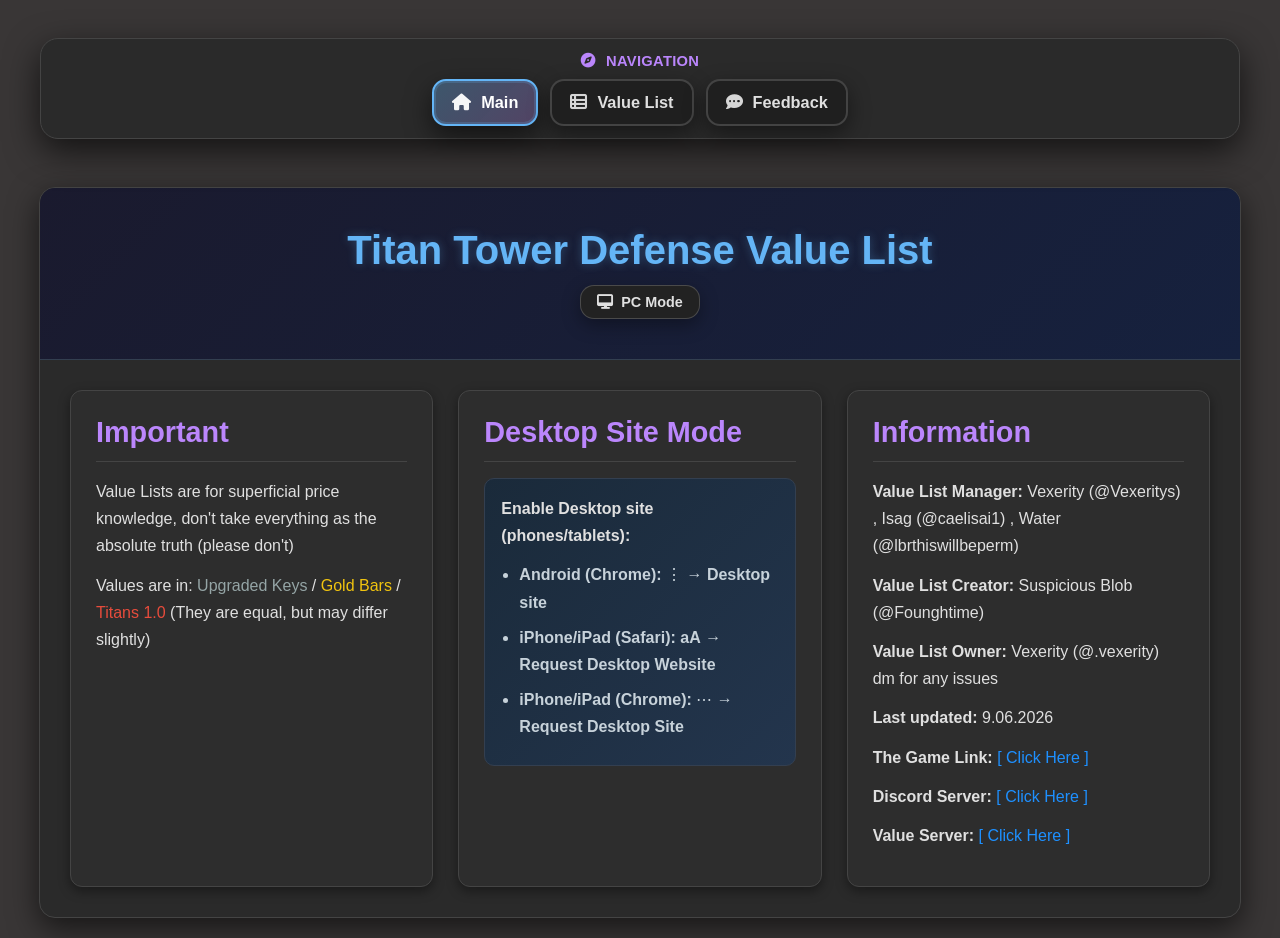
<file: index.html>
<!DOCTYPE html>
<html lang="en">
<head>
  <meta charset="UTF-8" />
  <meta name="viewport" content="width=device-width, initial-scale=1.0" />
  <meta name="description" content="Titan Tower Defense Value List with Relevant Values & Maybe Consistent Updates!" />

  <title>Titan Tower Defense Value List</title>

  <!-- Favicon (favicon.png рядом с index.html) -->
  <link rel="icon" type="image/png" sizes="32x32" href="favicon.png" />
  <link rel="icon" type="image/png" sizes="16x16" href="favicon.png" />
  <link rel="icon" sizes="192x192" href="favicon.png" />
  <link rel="icon" sizes="512x512" href="favicon.png" />
  <link rel="apple-touch-icon" sizes="180x180" href="favicon.png" />
  <meta name="theme-color" content="#16213e" />

  <meta name="google-site-verification" content="0cYgEwDjZgNjyhWVnpCOrVSOcxN9XrNmXDDHt6vcIRE" />

  <!-- Google tag (gtag.js) -->
<script async src="https://www.googletagmanager.com/gtag/js?id=G-3CBQCFTEEB"></script>
<script>
  window.dataLayer = window.dataLayer || [];
  function gtag(){dataLayer.push(arguments);}
  gtag('js', new Date());

  gtag('config', 'G-3CBQCFTEEB');
</script>

  <!-- Font Awesome + Nav CSS -->
  <link rel="stylesheet" href="https://cdnjs.cloudflare.com/ajax/libs/font-awesome/6.5.0/css/all.min.css" />
  <link rel="stylesheet" href="./assets/nav.css" />

  <style>
    /* Основные стили */
    body{
      background:#393636;
      color:#e0e0e0;
      font-family:'Segoe UI', Tahoma, Geneva, Verdana, sans-serif;
      margin:0;
      padding:20px;
    }

    .custom-container{
      max-width:1200px;
      margin:0 auto;
      background:#2a2a2a;
      border-radius:16px;
      box-shadow:0 10px 30px rgba(0,0,0,.6);
      overflow:hidden;
      border:1px solid #444;
    }

    .custom-header{
      background:linear-gradient(135deg,#1a1a2e,#16213e);
      color:#fff;
      padding:40px 30px;
      text-align:center;
      border-bottom:1px solid #333f50;
    }

    .content-section{
      padding:30px;
      display:grid;
      grid-template-columns:repeat(auto-fit, minmax(300px, 1fr));
      gap:25px;
    }

    .card{
      background:#2d2d2d;
      border-radius:12px;
      padding:25px;
      box-shadow:0 4px 12px rgba(0,0,0,.4);
      border:1px solid #444;
      transition:transform .3s ease, box-shadow .3s ease;
    }
    .card:hover{
      transform:translateY(-5px);
      box-shadow:0 8px 20px rgba(0,0,0,.5);
    }

    h1.custom-title{
      font-size:2.5rem;
      color:#64b5f6;
      text-shadow:0 0 10px rgba(100,181,246,.3);
      margin:0 0 10px;
    }

    h2.card-title{
      color:#bb86fc;
      font-size:1.8rem;
      margin:0 0 16px;
      padding-bottom:12px;
      border-bottom:1px solid #444;
      display:flex;
      align-items:center;
      gap:10px;
    }

    .card-content{ line-height:1.7; }
    .card-content p{ margin:0 0 12px; }

    .highlight-box{
      background:linear-gradient(135deg,#1a2a3a,#23354d);
      padding:16px;
      border-radius:10px;
      margin:0;
      border:1px solid #333f50;
    }

    .disclaimer{
      color:#e74c3c;
      font-size:.9rem;
      text-align:center;
      margin:15px 20px 20px;
      padding:10px;
      background:rgba(231,76,60,.1);
      border-radius:8px;
    }

    /* ===== PC MODE BUTTON ===== */
    .pcmode-wrap{
      display:flex;
      justify-content:center;
      margin-top:12px;
    }
    .pcmode-btn{
      background:#222;
      color:#e0e0e0;
      border:1px solid rgba(255,255,255,.18);
      border-radius:14px;
      padding:8px 16px;
      font-weight:600;
      font-size:.9rem;
      cursor:pointer;

      display:inline-flex;
      align-items:center;
      gap:8px;

      box-shadow:0 6px 18px rgba(0,0,0,.35);
      transition:.15s transform,.15s background,.15s border;
      touch-action:manipulation;
    }
    .pcmode-btn:hover{ background:#2c2c2c; }
    .pcmode-btn:active{ transform:scale(.97); }
    .pcmode-btn.active{
      background:linear-gradient(135deg, rgba(100,181,246,.28), rgba(187,134,252,.22));
      border-color:#64b5f6;
      color:#fff;
    }
    @media (prefers-reduced-motion: reduce){
      .pcmode-btn{ transition:none !important; }
      .card{ transition:none !important; }
    }

    /* компактные списки внутри карточек */
    .compact-list{
      margin:10px 0 0;
      padding-left:18px;
    }
    .compact-list li{
      margin:8px 0;
      color:#c7d2da;
    }

    /* Адаптивность (обычный режим) */
    @media (max-width:768px){
      body{ padding:10px; }
      .custom-header{ padding:25px 20px; }
      .content-section{ padding:20px; grid-template-columns:1fr; }
      h1.custom-title{ font-size:2rem; }
    }

    /* =======================================================
       PC MODE: desktop width + x-scroll
       ======================================================= */
    body.pc-mode{
      overflow-x:auto;
      -webkit-overflow-scrolling:touch;
      padding:14px;
    }

    body.pc-mode .custom-container{
      width:1100px !important;
      max-width:none !important;
      margin:12px auto !important;
    }

    body.pc-mode .custom-header{ padding:26px 24px !important; }
    body.pc-mode h1.custom-title{ font-size:2.15rem !important; margin-bottom:6px !important; }
    body.pc-mode .content-section{
      padding:22px !important;
      gap:16px !important;
      grid-template-columns:repeat(4, minmax(0, 1fr)) !important;
    }
    body.pc-mode .card{ padding:16px !important; }
    body.pc-mode h2.card-title{
      font-size:1.35rem !important;
      margin-bottom:12px !important;
      padding-bottom:10px !important;
    }
    body.pc-mode .card-content{ font-size:.98rem !important; line-height:1.55 !important; }

    /* ===== Spacing under shared navigation ===== */
    :root{ --page-gap:16px; }
    .page-wrap{ margin-top:var(--page-gap); }
    .page-wrap > :first-child{ margin-top:0 !important; }
  </style>
</head>

<body>
  <div id="site-nav"></div>
  <script src="./assets/nav.js"></script>

  <main class="page-wrap">
    <div class="custom-container">
      <header class="custom-header">
        <h1 class="custom-title">Titan Tower Defense Value List</h1>

        <div class="pcmode-wrap">
          <button class="pcmode-btn" id="pcmode-btn" type="button" aria-pressed="false">
            <i class="fas fa-desktop"></i> PC Mode
          </button>
        </div>
      </header>

      <div class="content-section">
        <!-- Important -->
        <div class="card">
          <h2 class="card-title">Important</h2>
          <div class="card-content">
            <p>Value Lists are for superficial price knowledge, don't take everything as the absolute truth (please don't)</p>
            <p>
              Values are in:
              <span style="color:#95a5a6;">Upgraded Keys</span> /
              <span style="color:#f1c40f;">Gold Bars</span> /
              <span style="color:#e74c3c;">Titans 1.0</span>
              (They are equal, but may differ slightly)
            </p>
          </div>
        </div>

        <!-- Real PC Mode -->
        <div class="card">
          <h2 class="card-title">Desktop Site Mode</h2>
          <div class="card-content">
            <div class="highlight-box">
              <p><strong>Enable Desktop site (phones/tablets):</strong></p>
              <ul class="compact-list">
                <li><strong>Android (Chrome):</strong> ⋮ → <strong>Desktop site</strong></li>
                <li><strong>iPhone/iPad (Safari):</strong> <strong>aA</strong> → <strong>Request Desktop Website</strong></li>
                <li><strong>iPhone/iPad (Chrome):</strong> ⋯ → <strong>Request Desktop Site</strong></li>
              </ul>
            </div>
          </div>
        </div>

        <!-- Information -->
        <div class="card">
          <h2 class="card-title">Information</h2>
          <div class="card-content">
            <p><strong>Value List Manager:</strong> Vexerity (@Vexeritys) , Isag (@caelisai1) , Water (@lbrthiswillbeperm) </p>
            <p><strong>Value List Creator:</strong> Suspicious Blob (@Founghtime)</p>
            <p><strong>Value List Owner:</strong> Vexerity (@.vexerity) dm for any issues</p>
            <p><strong>Last updated:</strong> 9.06.2026</p>
            <p>
              <strong>The Game Link:</strong>
              <a href="https://www.roblox.com/games/14641667067/Titan-Tower-Defense" style="color:#1E90FF; text-decoration:none;">[ Click Here ]</a>
            </p>
            <p>
              <strong>Discord Server:</strong>
              <a href="https://discord.com/invite/titantd" style="color:#1E90FF; text-decoration:none;">[ Click Here ]</a>
            </p>
            <p>
              <strong>Value Server:</strong>
                <a href="https://discord.gg/XgyRZquGRf" style="color:#1E90FF ; text-decoration:none;">[ Click Here ] </a>
            </p>
          </div>
        </div>
      </div>

      </div>
    </div>
  </main>

  <script>
    (function(){
      const KEY = 'ttdInfoPcMode';
      const btn = document.getElementById('pcmode-btn');

      function applyPcMode(isOn){
        document.body.classList.toggle('pc-mode', isOn);

        if(btn){
          btn.classList.toggle('active', isOn);
          btn.innerHTML = isOn
            ? '<i class="fas fa-mobile-alt"></i> Mobile Mode'
            : '<i class="fas fa-desktop"></i> PC Mode';
          btn.setAttribute('aria-pressed', String(isOn));
        }

        try{ localStorage.setItem(KEY, isOn ? '1' : '0'); }catch(_){}
      }

      let saved = false;
      try{ saved = localStorage.getItem(KEY) === '1'; }catch(_){}

      applyPcMode(saved);

      if(btn){
        btn.addEventListener('click', () => {
          applyPcMode(!document.body.classList.contains('pc-mode'));
        });
      }
    })();
  </script>
</body>
</html>
</file>
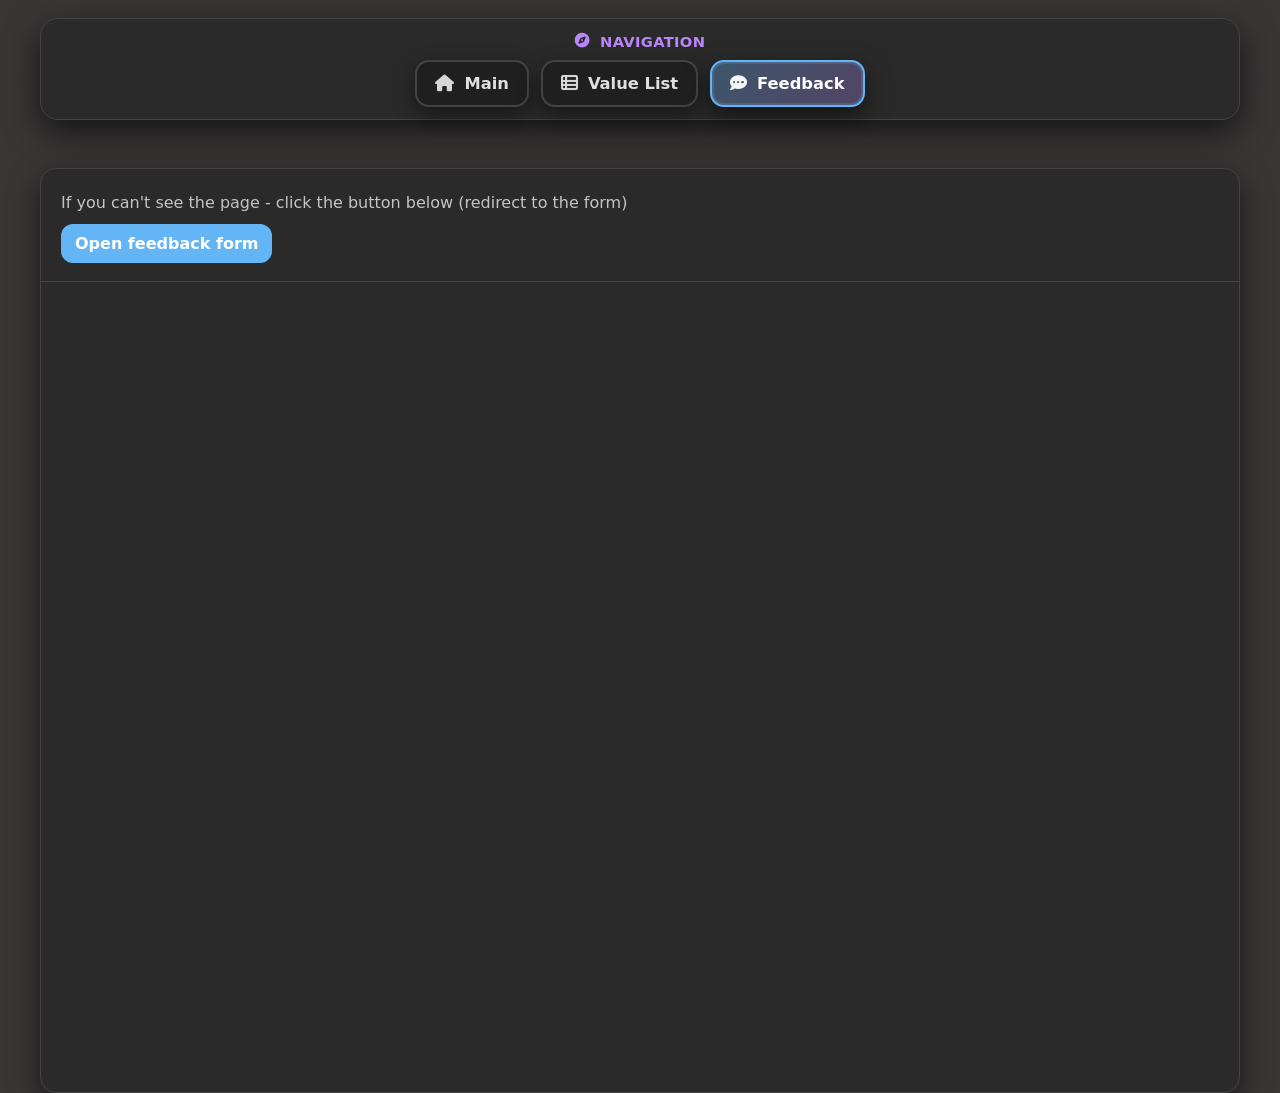
<file: feedback.html>
<!doctype html>
<html lang="ru">
<head>
  <meta charset="utf-8" />
  <meta name="viewport" content="width=device-width,initial-scale=1" />
  <title>Feedback</title>
  <link rel="icon" href="/titan-tower-defense-value-list/favicon.png">
  <link rel="stylesheet" href="./assets/nav.css">
  <link rel="stylesheet" href="https://cdnjs.cloudflare.com/ajax/libs/font-awesome/6.5.0/css/all.min.css">

  <!-- Google tag (gtag.js) -->
<script async src="https://www.googletagmanager.com/gtag/js?id=G-3CBQCFTEEB"></script>
<script>
  window.dataLayer = window.dataLayer || [];
  function gtag(){dataLayer.push(arguments);}
  gtag('js', new Date());

  gtag('config', 'G-3CBQCFTEEB');
</script>
  
  <style>
    .navbar {
      background: #2a2a2a;
      padding: 12px 20px;
      border-bottom: 1px solid #444;
    }

    .nav-container {
      max-width: 1200px;
      margin: auto;
      display: flex;
      justify-content: space-between;
      align-items: center;
    }

    .logo {
      color: #64b5f6;
      font-weight: bold;
      text-decoration: none;
      font-size: 20px;
    }

    .nav-links a {
      color: #e0e0e0;
      text-decoration: none;
      margin-left: 20px;
      font-weight: 500;
    }

    .nav-links a:hover {
      color: #64b5f6;
    }
    body{margin:0;background:#393636;color:#e0e0e0;font-family:system-ui,Segoe UI,Arial}

    :root { --page-gap: 16px; }
    .page { margin-top: var(--page-gap); }
    .page > :first-child { margin-top: 0 !important; }

    .wrap{max-width:1200px;margin:0 auto;padding:0 16px}
    .card{background:#2a2a2a;border:1px solid #444;border-radius:16px;overflow:hidden;box-shadow:0 10px 30px rgba(0,0,0,.6)}
    .top{padding:18px 20px;border-bottom:1px solid #444}
    a.btn{display:inline-block;margin-top:12px;background:#64b5f6;color:#fff;padding:10px 14px;border-radius:12px;text-decoration:none;font-weight:700}
    iframe{width:100%;height:90vh;border:0;display:block}
  </style>
</head>
<body>
  <div id="site-nav"></div>
  <script src="./assets/nav.js"></script>
  <main class="page">
  <div class="wrap">
    <div class="card">
      <div class="top">
        <div style="opacity:.85;margin-top:6px">If you can't see the page - click the button below (redirect to the form)</div>
        <a class="btn" href="https://script.google.com/macros/s/AKfycbx1Jqg9Jpek66sQscDtAC_Q0G-9ojMqhaeMqSdHlHD_1fF-8eD18b_0c1YRGimauXM4/exec" target="_blank" rel="noopener">
          Open feedback form
        </a>
      </div>

      <iframe
        src="https://script.google.com/macros/s/AKfycbx1Jqg9Jpek66sQscDtAC_Q0G-9ojMqhaeMqSdHlHD_1fF-8eD18b_0c1YRGimauXM4/exec"
        loading="lazy"
        referrerpolicy="no-referrer"
        allow="clipboard-read; clipboard-write">
      </iframe>
    </div>
  </div>
  </main>
</body>

</html>
</file>
<file: assets/nav.css>
.site-switch-panel{
  max-width:1200px;
  margin:18px auto 12px;
  padding:0 20px;

  position:sticky;
  top:12px;
  z-index:2000;
}

.site-switch-panel-inner{
  background:#2a2a2a;
  border:1px solid #444;
  border-radius:18px;
  box-shadow:0 12px 34px rgba(0,0,0,.65);
  padding:14px 14px 12px;
}

.site-switch-panel-title{
  display:flex;
  align-items:center;
  justify-content:center;
  gap:10px;
  color:#bb86fc;
  font-weight:900;
  letter-spacing:.3px;
  margin-bottom:10px;
  text-transform:uppercase;
  font-size:.92rem;
}

.site-switchbar{
  display:flex;
  gap:12px;
  justify-content:center;
  flex-wrap:wrap;
}

.site-switch-btn{
  background:#1f1f1f;
  color:#e0e0e0;
  border:2px solid rgba(255,255,255,.16);
  border-radius:14px;
  padding:12px 18px;
  font-weight:900;
  font-size:1.02rem;

  display:inline-flex;
  align-items:center;
  gap:10px;

  box-shadow:0 8px 22px rgba(0,0,0,.45);
  transition:.15s transform,.15s background,.15s border,.15s box-shadow;
  user-select:none;
  text-decoration:none;
  touch-action:manipulation;
}

.site-switch-btn i{ font-size:1.05rem; opacity:.95; }

.site-switch-btn:hover{
  background:#2b2b2b;
  border-color:rgba(255,255,255,.26);
}

.site-switch-btn:active{ transform:scale(.98); }

.site-switch-btn.active{
  background:linear-gradient(135deg, rgba(100,181,246,.32), rgba(187,134,252,.28));
  border-color:#64b5f6;
  color:#fff;
  box-shadow:0 0 0 2px rgba(100,181,246,.20) inset, 0 10px 26px rgba(0,0,0,.55);
}

@media (max-width:520px){
  .site-switch-panel{ padding:0 12px; top:8px; }
  .site-switch-btn{ padding:10px 14px; font-size:.96rem; border-radius:13px; }
}

:root { --nav-gap: 16px; }

.site-switch-panel { margin-bottom: var(--nav-gap) !important; }

#site-nav + * { margin-top: var(--nav-gap) !important; }

:root { --nav-gap: 16px; }
.nav-spacer { height: var(--nav-gap); }
</file>
